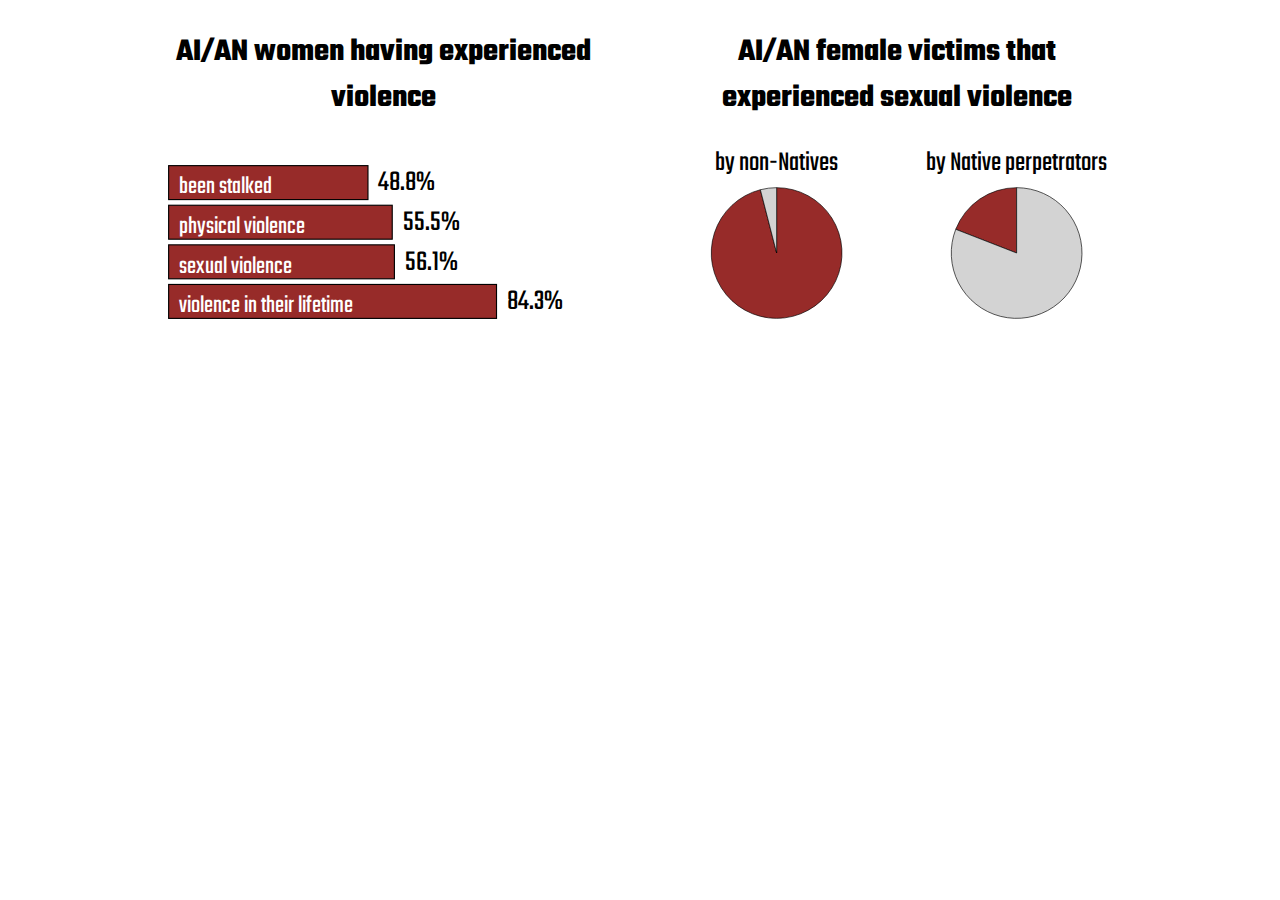
<file: chart/barchart/index.html>
<!DOCTYPE html>

<head>
    <meta charset="utf-8">

    <!-- this is the title that goes in the browser tab name  -->
    <title>www_barcharts</title>
    <link
        href="https://fonts.googleapis.com/css2?family=Bebas+Neue&family=Heebo:wght@300&family=Sansita+Swashed:wght@600&display=swap"
        rel="stylesheet">
    <link href="https://fonts.googleapis.com/css2?family=PT+Serif&display=swap" rel="stylesheet">
    <!-- <link href="https://fonts.googleapis.com/css?family=Source+Sans+Pro&display=swap" rel="stylesheet"> -->
    <link href="https://fonts.googleapis.com/css2?family=Montserrat:wght@300&display=swap" rel="stylesheet">
    <link rel="stylesheet" href="./style.css">
    <link rel="preconnect" href="https://fonts.gstatic.com">

    <link href="https://fonts.googleapis.com/css2?family=Heebo:wght@300&family=Sansita+Swashed:wght@600&display=swap"
        rel="stylesheet">
    <link rel="preconnect" href="https://fonts.gstatic.com">
    <link href="https://fonts.googleapis.com/css2?family=Noto+Serif&display=swap" rel="stylesheet">
    <link rel="preconnect" href="https://fonts.gstatic.com">
    <link href="https://fonts.googleapis.com/css2?family=Teko:wght@300&display=swap" rel="stylesheet">
</head>

<body>
    <!-- <div id="vertical">
        <h1>AI/AN women having experienced violence in their lifetime</h1>


        <div id="tooltip"></div>
        <div id="d3-container"> </div>
    </div> -->
    <div id="content">
        <div></div>
        <div id="horizontal">
            <h1 style="text-align:center">AI/AN women having experienced violence</h1>
            <div id="d3-container1"> </div>
        </div>
        <div></div>
        <div id="piecharts">
            <h1 style="text-align:center">AI/AN female victims that experienced sexual violence</h1>
            <div id="charts">
                <div id="chart1" style="align-self: center;">
                    <div id="d3-container2">
                        <div class="subtitle" style="text-align:center">by non-Natives</div>
                    </div>
                </div>
                <div id="chart2">
                    <div class="subtitle" style="text-align:center">by Native perpetrators</div>

                    <div id="d3-container3">
                    </div>
                </div>
            </div>
        </div>
    </div>
    </div>
    <script src="../lib/d3.js"></script>
    <script src="../lib/d3.v6.min.js"></script>
    <script src="../lib/d3-array.v2.min.js"></script>
    <script src="../lib/d3-array.js"></script>


    <script src="style.css"></script>
    <!-- <script src="vertical.js"></script> -->
    <script src="horizontal.js"></script>
    <script src="piechart1.js"></script>
    <script src="piechart2.js"></script>
</body>

</html>
</file>
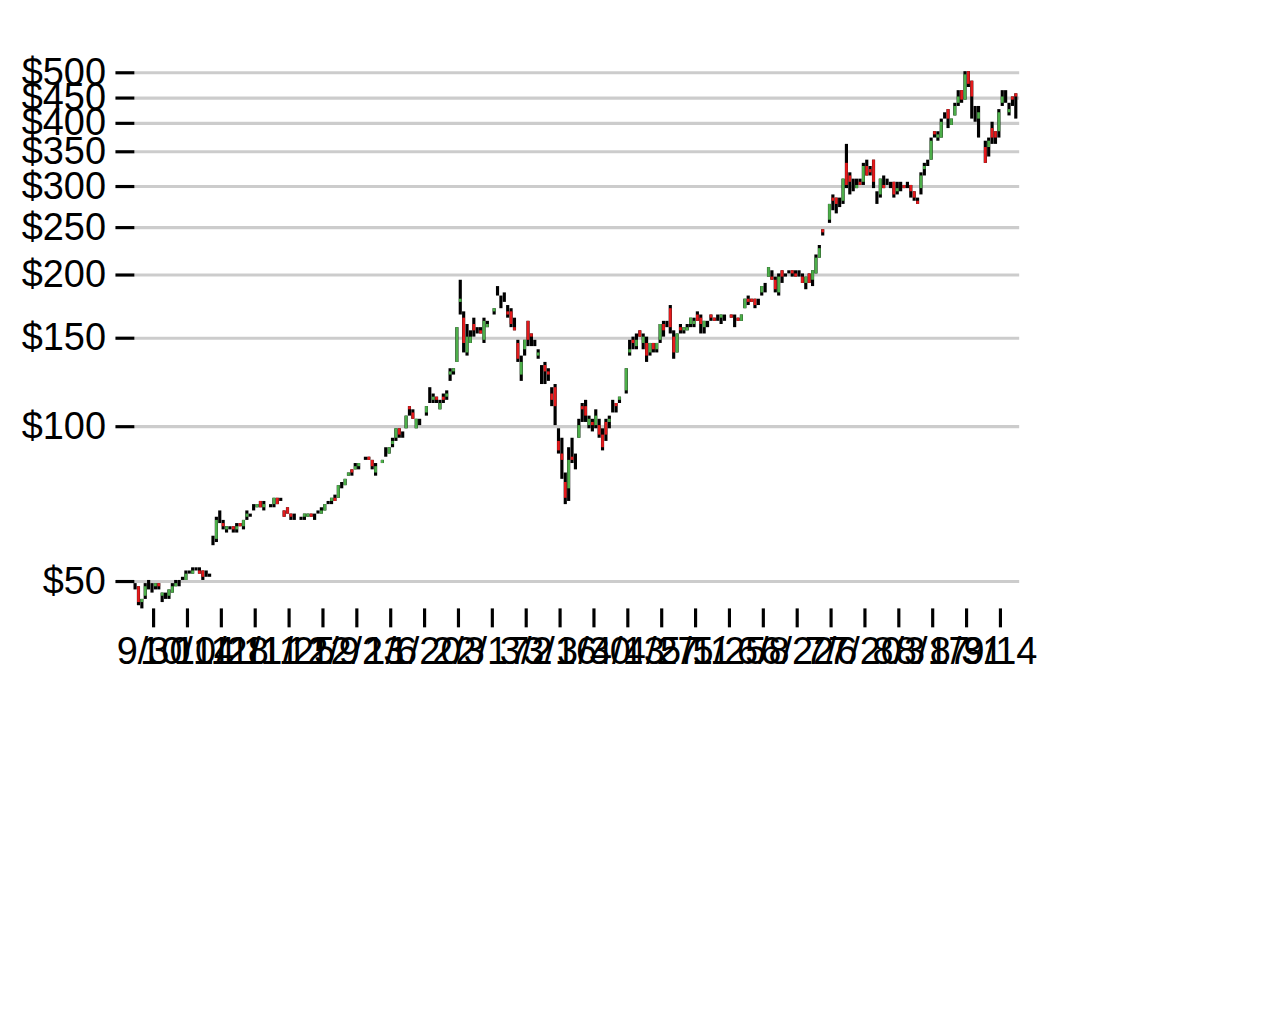
<file: chart/candlechart/index.html>
<!DOCTYPE html>

<head>
    <meta charset="utf-8">

    <title>Candle Chart</title>
    <link rel="stylesheet" href="./style.css">
</head>

<body>
    <div id="d3-container"></div>
    <script src="../lib/d3.js"></script>
    <script src="../lib/d3.v6.min.js"></script>
    <script src="../lib/d3-array.v2.min.js"></script>
    <script src="../lib/d3-array.js"></script>

    <script src="main.js"></script>

</body>

</html>
</file>
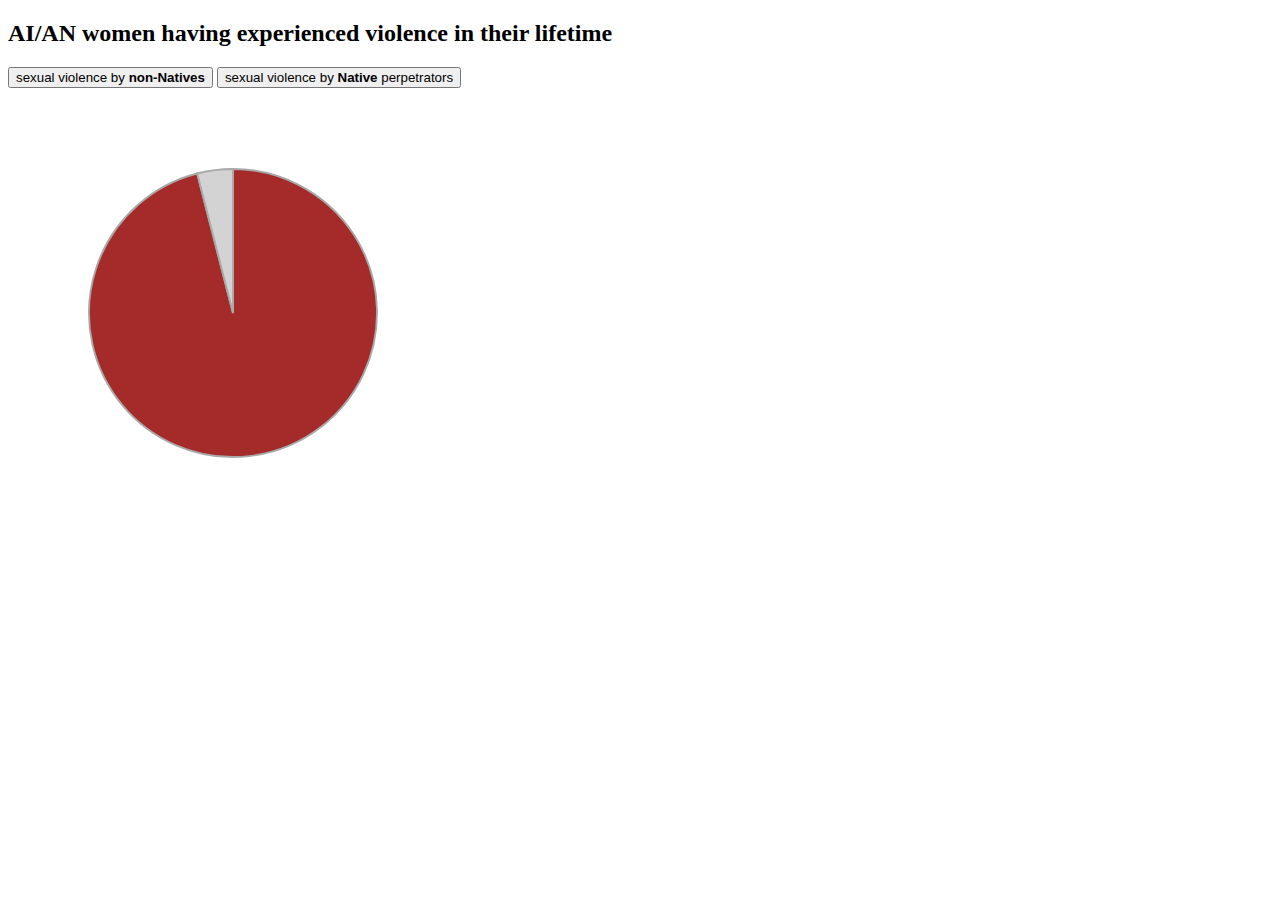
<file: chart/piechart/index.html>
<!DOCTYPE html>

<head>
    <meta charset="utf-8">

    <!-- this is the title that goes in the browser tab name  -->
    <title>www_piecharts</title>
    <link
        href="https://fonts.googleapis.com/css2?family=Bebas+Neue&family=Heebo:wght@300&family=Sansita+Swashed:wght@600&display=swap"
        rel="stylesheet">
    <link href="https://fonts.googleapis.com/css2?family=PT+Serif&display=swap" rel="stylesheet">
    <!-- <link href="https://fonts.googleapis.com/css?family=Source+Sans+Pro&display=swap" rel="stylesheet"> -->
    <link href="https://fonts.googleapis.com/css2?family=Montserrat:wght@300&display=swap" rel="stylesheet">
    <link rel="stylesheet" href="./style.css">
    <link rel="preconnect" href="https://fonts.gstatic.com">

    <link href="https://fonts.googleapis.com/css2?family=Heebo:wght@300&family=Sansita+Swashed:wght@600&display=swap"
        rel="stylesheet">
    <link rel="preconnect" href="https://fonts.gstatic.com">
    <link href="https://fonts.googleapis.com/css2?family=Noto+Serif&display=swap" rel="stylesheet">

</head>

<body>
    <h2>AI/AN women having experienced violence in their lifetime</h2>

    <button onclick="update(data1)">sexual violence by <strong>non-Natives</strong></button>
    <button onclick="update(data2)">sexual violence by <strong>Native </strong>perpetrators</button>

    <div id="tooltip"></div>
    <div id="d3-container"> </div>

    <script src="../lib/d3.js"></script>
    <script src="../lib/d3.v6.min.js"></script>
    <script src="../lib/d3-array.v2.min.js"></script>
    <script src="../lib/d3-array.js"></script>


    <script src="style.css"></script>
    <script src="piechart.js"></script>
</body>

</html>
</file>
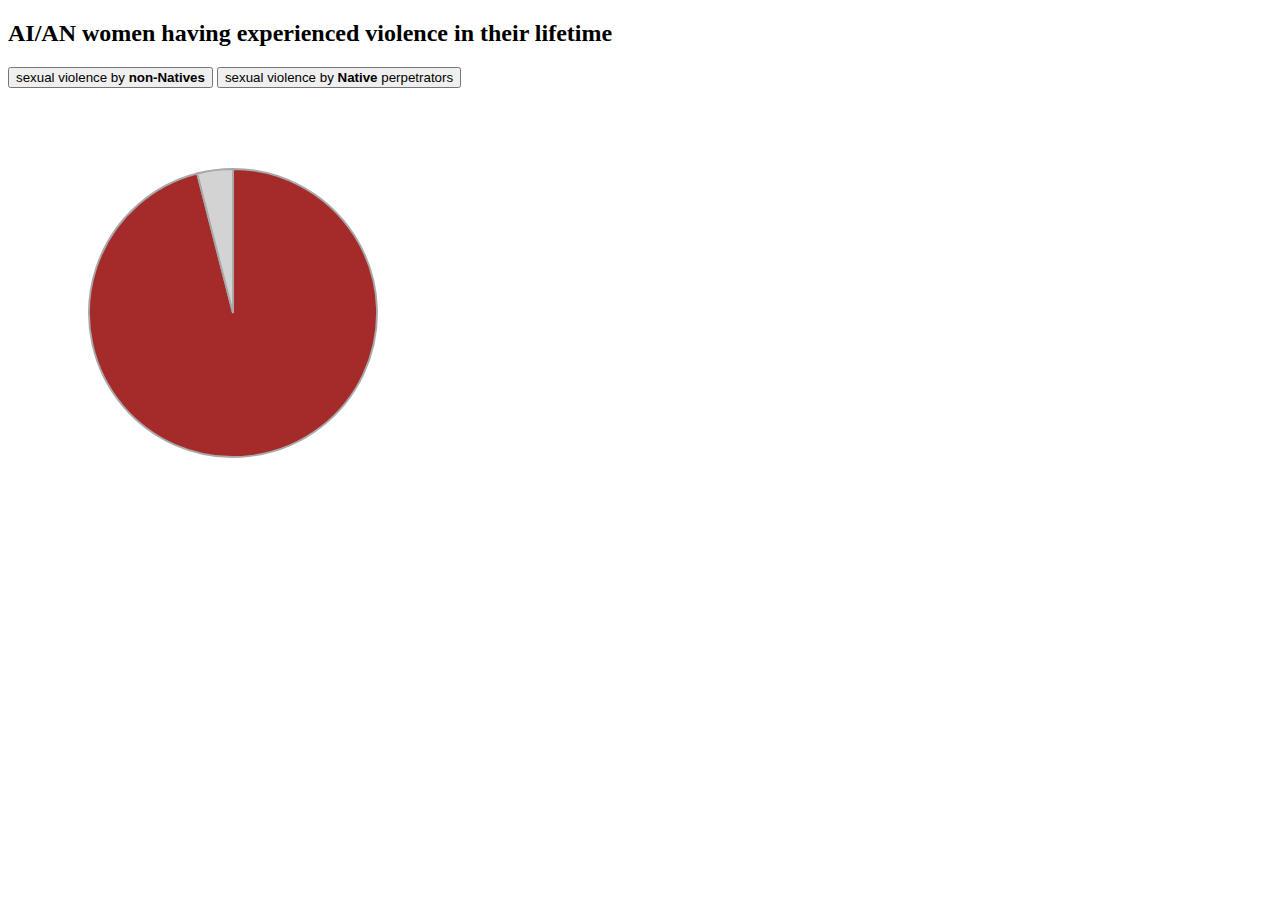
<file: chart/ratios/index.html>
<!DOCTYPE html>

<head>
    <meta charset="utf-8">

    <!-- this is the title that goes in the browser tab name  -->
    <title>www_piecharts</title>
    <link
        href="https://fonts.googleapis.com/css2?family=Bebas+Neue&family=Heebo:wght@300&family=Sansita+Swashed:wght@600&display=swap"
        rel="stylesheet">
    <link href="https://fonts.googleapis.com/css2?family=PT+Serif&display=swap" rel="stylesheet">
    <!-- <link href="https://fonts.googleapis.com/css?family=Source+Sans+Pro&display=swap" rel="stylesheet"> -->
    <link href="https://fonts.googleapis.com/css2?family=Montserrat:wght@300&display=swap" rel="stylesheet">
    <link rel="stylesheet" href="./style.css">
    <link rel="preconnect" href="https://fonts.gstatic.com">

    <link href="https://fonts.googleapis.com/css2?family=Heebo:wght@300&family=Sansita+Swashed:wght@600&display=swap"
        rel="stylesheet">
    <link rel="preconnect" href="https://fonts.gstatic.com">
    <link href="https://fonts.googleapis.com/css2?family=Noto+Serif&display=swap" rel="stylesheet">

</head>

<body>
    <h2>AI/AN women having experienced violence in their lifetime</h2>

    <button onclick="update(data1)">sexual violence by <strong>non-Natives</strong></button>
    <button onclick="update(data2)">sexual violence by <strong>Native </strong>perpetrators</button>

    <div id="tooltip"></div>
    <div id="d3-container"> </div>
    <div id="d3-container1"> </div>

    <script src="../lib/d3.js"></script>
    <script src="../lib/d3.v6.min.js"></script>
    <script src="../lib/d3-array.v2.min.js"></script>
    <script src="../lib/d3-array.js"></script>


    <script src="style.css"></script>
    <script src="piechart.js"></script>
</body>

</html>
</file>
<file: chart/barchart/style.css>
div.tooltip {	
    position: absolute;			
    text-align: left;			
    max-width: 200px;				
    max-height: 200px; 
    padding: 10px;			
    font: 28px;		
    font-family: 'Inria Serif', serif;
    /* background-color:  #1C474D; 
     color: white;	 */
    pointer-events: none;	
    background-color:   white; 
    color:black;	
    border-color: black;
    border-style: solid;
    border-width: thin;	
    /* line-height: 0.2;	 */
  }

 .rect:hover {
    stroke-width: 3px;
    fill: #5F5D5C;
  }

  .label {
    font-size: 26px;
    /* text-align: left;
    line-height: 1.4; */
    }

 .label_h {
    font-size: 22px;
    /* text-align: left;
    line-height: 1.4; */
    }

.label_word {
    font-size: 26px;
    /* text-align: left;
    line-height: 1.4; */
    }

    body {
    font-family: 'Teko', sans-serif;
    /* background-color: darkgrey; */
}
path:hover{
    stroke-width: 3px;
    /* fill: #5F5D5C; */
}
  

  #content {
    display: grid;
    grid-template-columns: 1fr 4fr 0fr 4fr 1fr;
    column-gap: 1.5%;
    /* width: 90vw; */
    /* height: 60vh; */
  }

  #charts {
    display: grid;
    grid-template-columns: 4fr 4fr;
    column-gap: 1%;
  }
  .title{
      padding:0%;
  }
  .subtitle{
      font-size: 28px;
  }
</file>
<file: chart/candlechart/style.css>
.tick {
    font-size: 12px;
}
</file>
<file: chart/piechart/style.css>
#d3-container{
    display: grid;
    grid-template-columns: 4fr 8fr;
    width: 100vw;
  }
</file>
<file: chart/ratios/style.css>
#d3-container{
    display: grid;
    grid-template-columns: 4fr 8fr;
    width: 100vw;
  }
</file>
